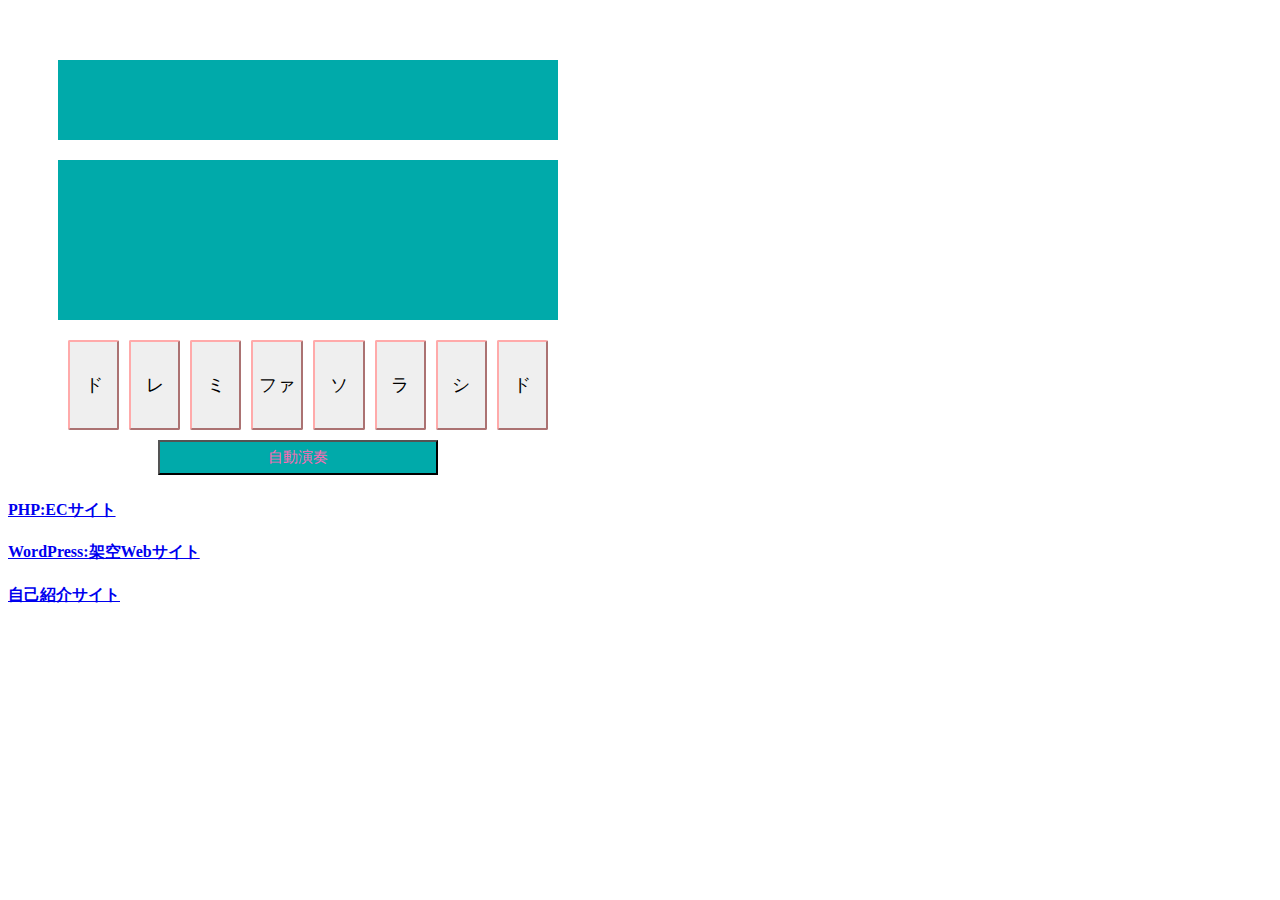
<file: htdocs/js/index.html>
<!DOCTYPE html>
<html lang="ja">

<head>
    <meta charset="UTF-8">
    <meta name="viewport" content="width=device-width, initial-scale=1.0">
    <title>簡易ピアノアプリ実験版</title>
    <style>
        .piano{
            width: 600px;
            height: 300px;
            margin-top: 20px;
            background-color: #fff;
            padding-top: 20px;
        }

        .songDisplay {
            width: 500px;
            height: 80px;
            background-color: #0AA;
            margin: 20px auto;
            color: white;
            font-size: 24px;
            text-align: center;
            line-height: 80px;
        }

        .noteDisplay {
            width: 500px;
            height: 160px;
            background-color: #0AA;
            margin: 20px auto;
            color: white;
            font-size: 24px;
            text-align: center;
            line-height: 160px;
        }

        .keyboard {
            width: 490px;
            height: 80px;
            background-color: #fff;
            margin: 20px auto;
            display: flex;
        }

        .key {
            width: calc(100% / 7 - 10px);
            height: 90px;
            margin: 0 5px;
            border-radius: 2px;
            border-color: #FAA;
            text-align: center;
            font-size: 18px;
        }

        .button1 {
            width: 300px;
            height: 80px;
            margin: 10px auto;
        }

        .but1 {
            width: calc(100% - 20px);
            height: 35px;
            background-color: #0AA;
            color: #ff69b4;
            font-size: 15px;
            margin-bottom: 5px;
        }

        .link-container {
            width: 600px;
            margin-top: 160px;
        }

    </style>
</head>

<body>
    <div class="piano">
        <div class="songDisplay" id="songDisplay"></div>
        <div class="noteDisplay" id="noteDisplay"></div>
        <div class="keyboard">
            <input type="button" value="ド" id="C4" class="key">
            <input type="button" value="レ" id="D4" class="key">
            <input type="button" value="ミ" id="E4" class="key">
            <input type="button" value="ファ" id="F4" class="key">
            <input type="button" value="ソ" id="G4" class="key">
            <input type="button" value="ラ" id="A4" class="key">
            <input type="button" value="シ" id="B4" class="key">
            <input type="button" value="ド" id="C5" class="key">
        </div>
        <div class="button1">
            <input type="button" id="autoplayButton" class="but1" value="自動演奏">
        </div>
    </div>
    <div class="link-container">
        <a href="https://portfolio02.dc-itex.com/nakano/0005/ec_site/login.php"><h4>PHP:ECサイト</h4></a>
        <a href="https://portfolio02.dc-itex.com/nakano/0005/wp/"><h4>WordPress:架空Webサイト</h4></a>
        <a href="https://portfolio02.dc-itex.com/nakano/0005/self_introduction/#syoukai"><h4>自己紹介サイト</h4></a>
    </div>
    <script>

        const autoplayButton = document.getElementById('autoplayButton');
        const keys = Array.from(document.querySelectorAll('.key'));
        const noteDisplay = document.getElementById('noteDisplay');
        const songDisplay = document.getElementById('songDisplay');

        let audioCtx;
        let isPlaying = false;
        let currentNoteIndex = 0;
        let timeoutid;
        let RandomMusic = 0;

        // 音階を格納する配列を定義する
        // const noteNames = ['ド(低音)', 'レ', 'ミ', 'ファ', 'ソ', 'ラ', 'シ', 'ド(高音)'];

        const noteMap = {
            C4: { freq: 261, label: 'ド' },
            D4: { freq: 293, label: 'レ' },
            E4: { freq: 329, label: 'ミ' },
            F4: { freq: 349, label: 'ファ' },
            G4: { freq: 392, label: 'ソ' },
            A4: { freq: 440, label: 'ラ' },
            B4: { freq: 493, label: 'シ' },
            C5: { freq: 523, label: 'ド' },
            Rest: { freq: null, label: '' } // 休符用
        };

        // 楽譜データ
        const songs = [
         {
            title: 'きらきら星',
            notes: [
            { note: 'C4', duration: 500 },
            { note: 'Rest', duration: 500 },
            { note: 'C4', duration: 500 },
            { note: 'Rest', duration: 500 },
            { note: 'G4', duration: 500 },
            { note: 'Rest', duration: 500 },
            { note: 'G4', duration: 500 },
            { note: 'Rest', duration: 500 },
            { note: 'A4', duration: 500 },
            { note: 'Rest', duration: 500 },
            { note: 'A4', duration: 500 },
            { note: 'Rest', duration: 500 },
            { note: 'G4', duration: 1000 },
            { note: 'Rest', duration: 500 },
            { note: 'F4', duration: 500 },
            { note: 'Rest', duration: 500 },
            { note: 'F4', duration: 500 },
            { note: 'Rest', duration: 500 },
            { note: 'E4', duration: 500 },
            { note: 'Rest', duration: 500 },
            { note: 'E4', duration: 500 },
            { note: 'Rest', duration: 500 },
            { note: 'D4', duration: 500 },
            { note: 'Rest', duration: 500 },
            { note: 'D4', duration: 500 },
            { note: 'Rest', duration: 500 },
            { note: 'C4', duration: 1000 },
            //
            { note: 'G4', duration: 500 },
            { note: 'Rest', duration: 500 },
            { note: 'G4', duration: 500 },
            { note: 'Rest', duration: 500 },
            { note: 'F4', duration: 500 },
            { note: 'Rest', duration: 500 },
            { note: 'F4', duration: 500 },
            { note: 'Rest', duration: 500 },
            { note: 'E4', duration: 500 },
            { note: 'Rest', duration: 500 },
            { note: 'E4', duration: 500 },
            { note: 'Rest', duration: 500 },
            { note: 'D4', duration: 1000 },
            { note: 'Rest', duration: 500 },
            { note: 'G4', duration: 500 },
            { note: 'Rest', duration: 500 },
            { note: 'G4', duration: 500 },
            { note: 'Rest', duration: 500 },
            { note: 'F4', duration: 500 },
            { note: 'Rest', duration: 500 },
            { note: 'F4', duration: 500 },
            { note: 'Rest', duration: 500 },
            { note: 'E4', duration: 500 },
            { note: 'Rest', duration: 500 },
            { note: 'E4', duration: 500 },
            { note: 'Rest', duration: 500 },
            { note: 'D4', duration: 1000 },
            { note: 'Rest', duration: 500 },
            //
            { note: 'C4', duration: 500 },
            { note: 'Rest', duration: 500 },
            { note: 'C4', duration: 500 },
            { note: 'Rest', duration: 500 },
            { note: 'G4', duration: 500 },
            { note: 'Rest', duration: 500 },
            { note: 'G4', duration: 500 },
            { note: 'Rest', duration: 500 },
            { note: 'A4', duration: 500 },
            { note: 'Rest', duration: 500 },
            { note: 'A4', duration: 500 },
            { note: 'Rest', duration: 500 },
            { note: 'G4', duration: 1000 },
            { note: 'Rest', duration: 500 },
            { note: 'F4', duration: 500 },
            { note: 'Rest', duration: 500 },
            { note: 'F4', duration: 500 },
            { note: 'Rest', duration: 500 },
            { note: 'E4', duration: 500 },
            { note: 'Rest', duration: 500 },
            { note: 'E4', duration: 500 },
            { note: 'Rest', duration: 500 },
            { note: 'D4', duration: 500 },
            { note: 'Rest', duration: 500 },
            { note: 'D4', duration: 500 },
            { note: 'Rest', duration: 500 },
            { note: 'C4', duration: 4000 },
        ]
    },
    {
            title: 'チューリップ',
            notes: [
            { note: 'C4', duration: 500 },
            { note: 'D4', duration: 500 },
            { note: 'E4', duration: 1000 },
            { note: 'C4', duration: 500 },
            { note: 'D4', duration: 500 },
            { note: 'E4', duration: 1000 },
            //
            { note: 'G4', duration: 500 },
            { note: 'E4', duration: 500 },
            { note: 'D4', duration: 500 },
            { note: 'C4', duration: 500 },
            { note: 'D4', duration: 500 },
            { note: 'E4', duration: 500 },
            { note: 'D4', duration: 1000},
            //
            { note: 'C4', duration: 500 },
            { note: 'D4', duration: 500 },
            { note: 'E4', duration: 1000 },
            { note: 'C4', duration: 500 },
            { note: 'D4', duration: 500 },
            { note: 'E4', duration: 1000 },
            { note: 'G4', duration: 500 },
            { note: 'E4', duration: 500 },
            { note: 'D4', duration: 500 },
            { note: 'C4', duration: 500 },
            { note: 'D4', duration: 500 },
            { note: 'E4', duration: 500 },
            { note: 'C4', duration: 1000 },
            //
            { note: 'G4', duration: 250},
            { note: 'Rest', duration: 250 },
            { note: 'G4', duration: 250},
            { note: 'Rest', duration: 250 },
            { note: 'E4', duration: 250},
            { note: 'Rest', duration: 250 },
            { note: 'G4', duration: 250},
            { note: 'Rest', duration: 250 },
            { note: 'A4', duration: 250},
            { note: 'Rest', duration: 250 },
            { note: 'A4', duration: 250},
            { note: 'Rest', duration: 250 },
            { note: 'G4', duration: 1000},
            { note: 'Rest', duration: 250 },
            //
            { note: 'E4', duration: 250},
            { note: 'Rest', duration: 250 },
            { note: 'E4', duration: 250},
            { note: 'Rest', duration: 250 },
            { note: 'D4', duration: 250},
            { note: 'Rest', duration: 250 },
            { note: 'D4', duration: 250},
            { note: 'Rest', duration: 250 },
            { note: 'C4', duration: 4000},
        ]
    },
    {
            title: 'かえるのうた',
            notes: [
            { note: 'C4', duration: 500 },
            { note: 'D4', duration: 500 },
            { note: 'E4', duration: 500 },
            { note: 'F4', duration: 500 },
            { note: 'E4', duration: 500 },
            { note: 'D4', duration: 500 },
            { note: 'C4', duration: 500 },
            { note: 'Rest', duration: 500},
            //
            { note: 'E4', duration: 500 },
            { note: 'F4', duration: 500 },
            { note: 'G4', duration: 500 },
            { note: 'A4', duration: 500 },
            { note: 'G4', duration: 500 },
            { note: 'F4', duration: 500 },
            { note: 'E4', duration: 500 },
            { note: 'Rest', duration: 500},
            //
            { note: 'C4', duration: 750 },
            { note: 'Rest', duration: 250},
            { note: 'C4', duration: 750 },
            { note: 'Rest', duration: 250},
            { note: 'C4', duration: 750 },
            { note: 'Rest', duration: 250},
            { note: 'C4', duration: 750 },
            { note: 'Rest', duration: 250},
            { note: 'C4', duration: 250 },
            { note: 'C4', duration: 250 },
            { note: 'D4', duration: 250 },
            { note: 'D4', duration: 250 },
            { note: 'E4', duration: 250 },
            { note: 'E4', duration: 250 },
            { note: 'F4', duration: 250 },
            { note: 'F4', duration: 250 },
            { note: 'E4', duration: 500 },
            { note: 'D4', duration: 500 },
            { note: 'C4', duration: 500 },
        ]
    }
    ]

     

    function playNote(noteId, duration) {
    if (timeoutid) clearTimeout(timeoutid);

    const noteData = noteMap[noteId];
    if (!noteData) {
        console.warn(`未定義の音: ${noteId}`);
        return;
    }

    // ラベル表示
    noteDisplay.textContent = noteData.label;

    // 休符なら音を鳴らさない
    if (noteId === 'Rest' || noteData.freq === null) return;

    if (!audioCtx) audioCtx = new AudioContext();
    const osc = audioCtx.createOscillator();
    osc.frequency.value = noteData.freq;
    osc.connect(audioCtx.destination);
    osc.start();
    setTimeout(() => osc.stop(), duration);

    timeoutid = setTimeout(() => {
        noteDisplay.textContent = '';
     }, duration);
    }

    keys.forEach(key => {
  key.addEventListener('click', () => {
    playNote(key.id, 500);  // 直接IDを渡せるようになった！
    });
    });

    function playAutoSequence() {
        const score = currentSong.notes;
        if (!isPlaying || currentNoteIndex >= score.length) {
            isPlaying = false;
            autoplayButton.value = "自動演奏";
            songDisplay.textContent = "";
            noteDisplay.textContent = "";
            keys.forEach(key => key.style.pointerEvents = 'auto');
            return;
        }

        const { note, duration } = score[currentNoteIndex];
        playNote(note, duration);

        currentNoteIndex++;
        if (isPlaying) {
            timeoutId = setTimeout(playAutoSequence, duration);
        }
    }

    autoplayButton.addEventListener('click', () => {
        if (isPlaying) {
            isPlaying = false;
            autoplayButton.value = "自動演奏";
            songDisplay.textContent = "";
            noteDisplay.textContent = "";
            keys.forEach(key => key.style.pointerEvents = 'auto');
            clearTimeout(timeoutId);
        } else {
            isPlaying = true;
            const selectedIndex = Math.floor(Math.random() * songs.length);
            currentSong = songs[selectedIndex];

            autoplayButton.value = "演奏中止";
            songDisplay.textContent = `自動演奏中です：${currentSong.title}`;
            keys.forEach(key => key.style.pointerEvents = 'none');

            currentNoteIndex = 0;
            playAutoSequence();
         }
        });
    </script>
</body>

</html>
</file>
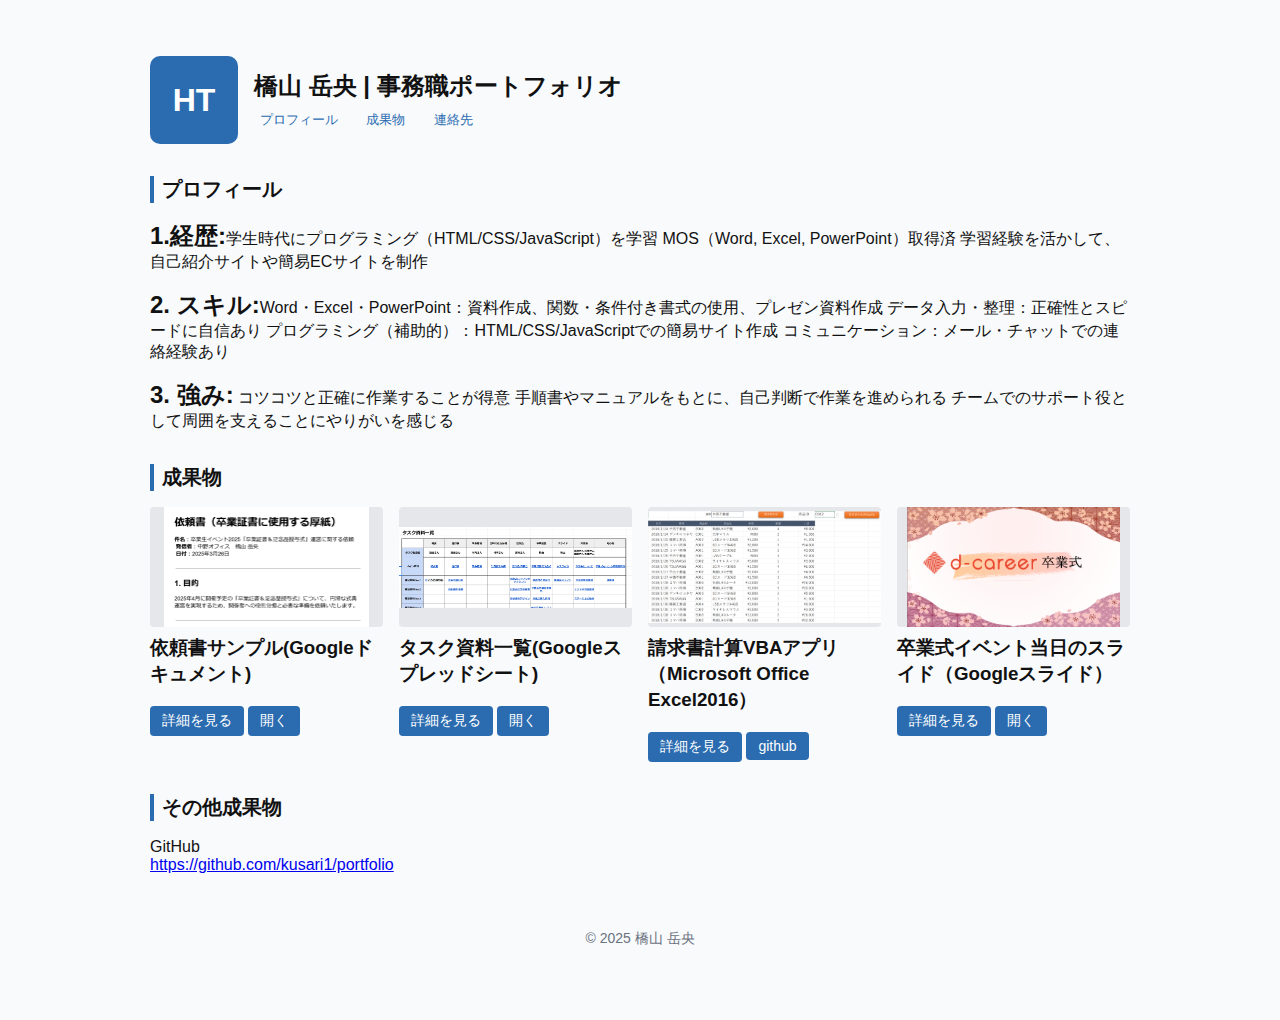
<file: htdocs/事務職用ポートフォリオ/index.html>
<!doctype html>
<html lang="ja">
<head>
  <meta charset="utf-8" /> <!-- 文字コードをUTF-8に設定 -->
  <meta name="viewport" content="width=device-width,initial-scale=1" /> <!-- スマホ対応のレスポンシブ設定 -->
  <title>事務職向け ポートフォリオ | サンプル</title> <!-- ページタイトル -->
  <style>
    /* =============================
       CSS変数（テーマカラーなど）
       ============================= */
    :root{--accent:#2b6cb0;--muted:#6b7280;--bg:#f8fafc;--card:#ffffff}

    body{font-family:sans-serif;background:var(--bg);margin:0;color:#111}
    .container{max-width:980px;margin:32px auto;padding:24px} /* 中央寄せ & 最大幅指定 */

    header{display:flex;align-items:center;gap:16px} /* ヘッダーを横並びに */
    span{font-weight: bold; font-size: 24px;}
    .avatar{width:88px;height:88px;border-radius:10px;background:var(--accent);color:#fff;display:flex;align-items:center;justify-content:center;font-size:32px;font-weight:bold}
    nav{margin-top:8px}
    nav button{background:none;border:none;color:var(--accent);margin-right:12px;cursor:pointer}

    h1{margin:0;font-size:1.5rem}
    h2{border-left:4px solid var(--accent);padding-left:8px;margin-top:32px;font-size:1.25rem}
    p.lead{color:var(--muted)}

    .grid{display:grid;grid-template-columns: repeat(auto-fit, minmax(220px, 1fr));gap:16px} 成果物カードを自動で並べる
    .card{background:#fff;border-radius:8px;padding:16px;box-shadow:0 1px 4px rgba(0,0,0,.1)} /* カードデザイン */
    .card h3{margin-top:0}
    .thumb{height:120px;background:#e5e7eb;border-radius:4px;margin-bottom:8px;display:flex;align-items:center;justify-content:center;color:#6b7280;font-size:14px}

    .btn{background:var(--accent);color:#fff;padding:6px 12px;border:none;border-radius:4px;cursor:pointer;font-size:.875rem;text-decoration:none;display:inline-block}

    footer{margin-top:40px;padding:16px;text-align:center;font-size:.875rem;color:var(--muted)}

    /* モーダルのスタイル */
    .modal{position:fixed;inset:0;background:rgba(2,6,23,0.5);display:none;align-items:center;justify-content:center}
    .modal.open{display:flex} /* openクラスが付くと表示 */
    .modal .panel{background:#fff;border-radius:8px;padding:24px;max-width:600px;width:90%;}
    .modal h3{margin-top:0}
  </style>
</head>
<body>
  <div class="container">
    <!-- ヘッダー部分 -->
    <header>
      <div class="avatar">HT</div> <!-- アバター（名前イニシャル表示） -->
      <div>
        <h1>橋山 岳央 | 事務職ポートフォリオ</h1> <!-- 名前と肩書き -->
        <nav>
          <!-- ページ内スクロール用のボタン -->
          <button data-scroll="profile">プロフィール</button>
          <button data-scroll="portfolio">成果物</button>
          <button data-scroll="contact">連絡先</button>
        </nav>
      </div>
    </header>

    <!-- プロフィールセクション -->
    <section id="profile">
      <h2>プロフィール</h2>
      <div class="card">
        <p><span>1.経歴:</span>学生時代にプログラミング（HTML/CSS/JavaScript）を学習
          MOS（Word, Excel, PowerPoint）取得済
          学習経験を活かして、自己紹介サイトや簡易ECサイトを制作
        </p>
        <p>
          <span>2. スキル:</span>Word・Excel・PowerPoint：資料作成、関数・条件付き書式の使用、プレゼン資料作成
          データ入力・整理：正確性とスピードに自信あり
          プログラミング（補助的）：HTML/CSS/JavaScriptでの簡易サイト作成
          コミュニケーション：メール・チャットでの連絡経験あり
        </p>
        <p>
          <span>3. 強み:</span>
          コツコツと正確に作業することが得意

          手順書やマニュアルをもとに、自己判断で作業を進められる

          チームでのサポート役として周囲を支えることにやりがいを感じる
        </p>
      </div>
    </section>

    <section id="portfolio">
    <h2>成果物</h2>
    <div class="grid">
        <!-- Googleドキュメント -->
        <article class="card">
        <div class="thumb">
            <img src="images/依頼書.png" alt="Googleドキュメントサンプル" style="width:100%; height:100%; object-fit:contain; border-radius:4px;">
        </div>
        <h3>依頼書サンプル(Googleドキュメント)</h3>
          <button 
            class="btn" 
            data-title="依頼書サンプル(Googleドキュメント)" 
            data-desc="この依頼書は、就労移行支援事業所の卒業式イベントの運営に参加した際に自身が請け負った、卒業証書の作成のタスクの際、卒業証書に使用する厚紙の注文以来の際に上司に提出した資料です。工夫した点は、出来るだけシンプルさを意識し、項目を分ける事で情報が自然と読み取れるように意識した点です。">
            詳細を見る
        </button>
        <a href="https://docs.google.com/document/d/11800wsGfj3u04z8gMH26168pnMXhnejv14m13qV_hAs/edit?hl=ja&tab=t.0" 
            target="_blank" class="btn">開く</a>
        </article>


        <!-- Googleスプレッドシート -->
        <article class="card">
        <div class="thumb"><img src="images/タスク資料一覧.png" alt="Googleドキュメントサンプル" style="width:100%; height:100%; object-fit:contain; border-radius:4px;"></div>
        <h3>タスク資料一覧(Googleスプレッドシート)</h3>
        <button 
            class="btn" 
            data-title="タスク資料一覧(Googleスプレッドシート)" 
            data-desc="就労移行支援事業所での卒業式運営において、 メンバーがそれぞれ個別に資料を作成していたため、情報共有が困難な状況でした。
            連携が必要なタスクでは、毎回相手に資料を求める必要があり、お互いの進捗把握に時間がかかっていました。
            この課題をミーティングで提起し、 全員がアクセスできるスプレッドシートに資料リンクを整理・分類して共有する仕組みを提案・実施しました。
            ">
            詳細を見る
        </button>
        <a href="https://docs.google.com/spreadsheets/d/1twUaGIB1QqGxz43zz8CW413rMqab-UFf0JI80sGXFAk/edit?gid=0#gid=0" 
            target="_blank" class="btn">開く</a>
        </article>

        <!-- Excel -->
        <article class="card">
         <div class="thumb"><img src="images/見積書VBA.png" alt="Googleドキュメントサンプル" style="width:100%; height:100%; object-fit:contain; border-radius:4px;"></div>
        <h3>請求書計算VBAアプリ（Microsoft Office Excel2016）</h3>
        <button 
            class="btn" 
            data-title="請求書計算VBAアプリ（Microsoft Office Excel2016）" 
            data-desc="githubにて詳細を掲載。
            ">
            詳細を見る
        </button>
        <a href="https://github.com/kusari1/portfolio" class="btn" target="_blank">github</a>
        </article>

        <!-- Googleスライド -->
        <article class="card">
        <div class="thumb"><img src="images/当日のスライド.png" alt="Googleドキュメントサンプル" style="width:100%; height:100%; object-fit:contain; border-radius:4px;"></div>
        <h3>卒業式イベント当日のスライド（Googleスライド）</h3>
        <button 
            class="btn" 
            data-title="卒業式イベント当日のスライド（Googleスライド）" 
            data-desc="就労移行支援事業所での卒業式運営において、 100人キャパシティの卒業式の会場のスクリーンに表示するスライドのデザイン制作を担当した際に、作成しました。工夫した点として、当事業所はITの学習があるため、ITと日本の和をテーマにデザインしました。
            ">
            詳細を見る
        </button>
        <a href="https://docs.google.com/presentation/d/1IKqPkh7oIP__vkVQACtAgFDFRWFYC104Qc6VNz-7fms/edit?slide=id.g353456bf20b_6_2087#slide=id.g353456bf20b_6_2087" 
            target="_blank" class="btn">開く</a>
        </article>
    </div>
    </section>

    <!-- リンクセクション -->
    <section id="contact">
      <h2>その他成果物</h2>
      <div class="card contact">
        <div>
          <div class="meta">GitHub</div>
          <div><a href="https://github.com/kusari1/portfolio" target="_blank">https://github.com/kusari1/portfolio</a></div>
        </div>
      </div>
    </section>

    <!-- フッター -->
    <footer>© 2025 橋山 岳央</footer>
  </div>

  <!-- モーダル（詳細表示用） -->
  <div id="modal" class="modal">
    <div class="panel">
      <button id="closeModal" class="btn">閉じる</button>
      <h3 id="modalTitle">タイトル</h3>
      <div id="modalBody">説明テキスト</div>
    </div>
  </div>

  <script>
    // =============================
    // ページ内スクロール処理
    // =============================
    document.querySelectorAll('button[data-scroll]').forEach(btn=>{
      btn.addEventListener('click',()=>{
        const id = btn.getAttribute('data-scroll'); // クリックされたボタンの対象ID取得
        document.getElementById(id).scrollIntoView({behavior:'smooth'}); // スムーススクロール
      });
    });

    // =============================
    // モーダル開閉処理
    // =============================
    const modal = document.getElementById('modal');
    const modalTitle = document.getElementById('modalTitle');
    const modalBody = document.getElementById('modalBody');
    const closeModal = document.getElementById('closeModal');

    document.querySelectorAll('.card button').forEach(btn => {
    btn.addEventListener('click', () => {
        const title = btn.getAttribute('data-title');
        const desc = btn.getAttribute('data-desc');

        modalTitle.textContent = title;
        modalBody.textContent = desc;

        modal.classList.add('open');
    });
    });

    closeModal.addEventListener('click', () => {
    modal.classList.remove('open');
    });
  </script>
</body>
</html>
</file>
